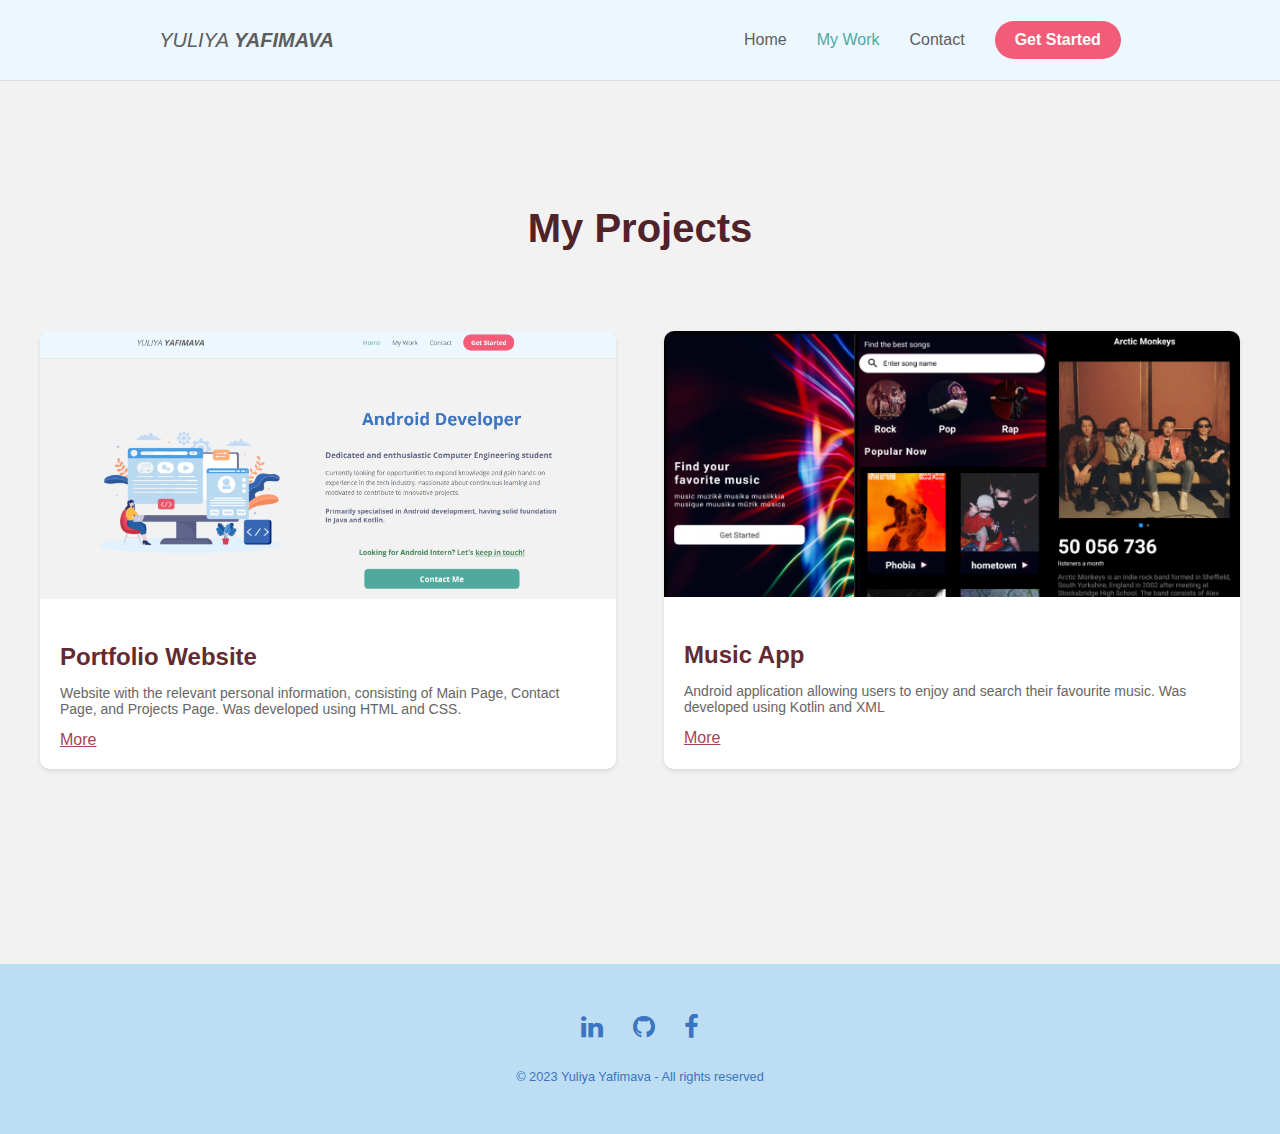
<file: work.html>
<!DOCTYPE html>
<html lang="en">
<head>
    <meta charset="UTF-8">
    <meta name="viewport" content="width=device-width, initial-scale=1.0">
    <title>Work Page</title>
    <link rel="stylesheet" href="https://cdnjs.cloudflare.com/ajax/libs/font-awesome/4.7.0/css/font-awesome.min.css">
    <link rel="preconnect" href="https://fonts.gstatic.com">
    <link href="https://fonts.googleapis.com/css2?family=Fredoka+One&family=Play&display=swap" rel="stylesheet">
    <link rel="stylesheet" href="style_work.css">
  </head>
  <body>
    <div class="landing-page">
      <header>
        <div class="container">
          <a href="https://www.linkedin.com/in/yuliya-yafimava/" class="logo">Yuliya <b>Yafimava</b></a>
          <ul class="links">
            <li><a href="index.html">Home</a></li>
            <li id='work'><a href="work.html">My Work</a></li>
            <li><a href="contact.html">Contact</a></li>
            <li id="getstarted"><a href="work.html">Get Started</a></li>
          </ul>
        </div>
      </header>
  
      <section class="projects">
        <div class="container">
          <h1>My Projects</h1>
          <div class="project-grid">
            <div class="project-card">
              <img src="images/project11.png" alt="Protfolio Website">
              <div class="project-info">
                <h2>Portfolio Website</h2>
                <p>Website with the relevant personal information, consisting of Main Page, Contact Page, and Projects Page. Was developed using HTML and CSS.</p>
                <ul class="links">
                  <li id='more'><a  href="project1.html"><u> More </u></a></li>
                  </ul>
              </div>
            </div>
            <div class="project-card">
              <img src="images/project_2.png" alt="Music App">
              <div class="project-info">
                <h2>Music App</h2>
                <p>Android application allowing users to enjoy and search their favourite music.
                Was developed using Kotlin and XML</p>
                <ul class="links">
                <li id='more'><a  href="project2.html"><u> More </u></a></li>
                </ul>
              </div>
            </div>
          </div>
        </div>
      </section>
    </div>
  
    <footer>
      <div class="footer">
        <div class="row">
            <a href="https://www.linkedin.com/in/yuliya-yafimava/"><i class="fa fa-linkedin"></i></a>
            <a href="https://github.com/juefimova"><i class="fa fa-github"></i></a>
          
            <a href="https://www.facebook.com/profile.php?id=100094530906773"><i class="fa fa-facebook"></i></a>
        </div>
        <div class="row">
          © 2023 Yuliya Yafimava - All rights reserved 
        </div>
      </div>
    </footer>
  </body>
  </html>
</file>
<file: style_work.css>
body {
    font-family: 'Open Sans', sans-serif;
    background-color: #f2f2f2;
    margin: 0;
    padding: 0;
  }
  
  a {
    text-decoration: none;
  }
  
  ul {
    list-style: none;
    padding: 0;
    margin: 0;
  }
  
  .container {
    padding: 15px;
    margin: 0 auto;
    max-width: 1200px;
  }
  
  /* Header */
  .landing-page header {
    min-height: 80px;
    display: flex;
    background-color: #ecf7ff;
    border-bottom: 1px solid #ddd;
  }
  
  .landing-page header .container {
    display: flex;
    align-items: center;
    justify-content: space-between;
  }
  
  .landing-page header .logo {
    margin-right: 380px;
    color: #5d5d5d;
    font-style: italic;
    text-transform: uppercase;
    font-size: 20px;
  }
  
  .landing-page header .links {
    display: flex;
    align-items: center;
  }
  
  .landing-page header .links li {
    margin-left: 30px;
    color: #5d5d5d;
    cursor: pointer;
    transition: 0.3s;
  }

  #work a{
    color: #4FAA9D;
  }
  
  .landing-page header .links li a {
    color: #5d5d5d;
  }
  
  .landing-page header .links li:last-child {
    border-radius: 20px;
    padding: 10px 20px;
    color: #fff;
    background-color: #F25C78;
  }
  
  #getstarted a {
    color: white;
    font-weight: bold;
  }
  
 
  .projects {
    padding: 50px 0;
  }
  
  .projects h1 {
    font-size: 40px;
    margin-top: 60px;
    margin-bottom: 80px;
    text-align: center;
    color: #502328;
    
  }
  
  .project-grid {
    display: flex;
    justify-content: space-between;
    flex-wrap: wrap;
    margin-bottom: 100px;
    animation-name: slideUp;
    animation-duration: 1s;
  }

  @keyframes slideUp {
    from{transform: translateY(10px)}
    
  }
  
  .project-card {
    background-color: #fff;
    width: 48%;
    margin-bottom: 30px;
    box-shadow: 0 2px 4px rgba(0, 0, 0, 0.1);
    border-radius: 10px;
    overflow: hidden;
  }
  
  .project-card img {
    width: 100%;
    height: auto;
  }
  
  .project-info {
    padding: 20px;
  }
  
  .project-info h2 {
    font-size: 24px;
    margin-bottom: 10px;
    color: #632b31;
  }
  
  .project-info p {
    color: #666;
    font-size: 14px;
  }

  .project-card a {
    color: #a84255;
    
  }

  
  
 
  .footer {
    background: #BDDEF2;
    padding: 30px 0;
  font-family: 'Open Sans', sans-serif;
    text-align: center;
  }
  
  .footer .row {
    width: 100%;
    margin: 1% 0;
    padding: 0.6% 0;
    color: #3B74BF;
    font-size: 0.8em;
  }
  
  .footer .row a {
    text-decoration: none;
    color: #3B74BF;
    transition: 0.5s;
  }
  
  .footer .row a:hover {
    color: #fff;
  }
  
  .footer .row ul {
    width: 100%;
  }
  
  .footer .row ul li {
    display: inline-block;
    margin: 0 30px;
  }
  
  .footer .row a i {
    font-size: 2em;
    margin: 0 1%;
  }
  
  @media (max-width: 720px) {
    .footer {
      text-align: left;
      padding: 5%;
    }
  
    .footer .row ul li {
      display: block;
      margin: 10px 0;
      text-align: left;
    }
  
    .footer .row a i {
      margin: 0 3%;
    }
  }
</file>
